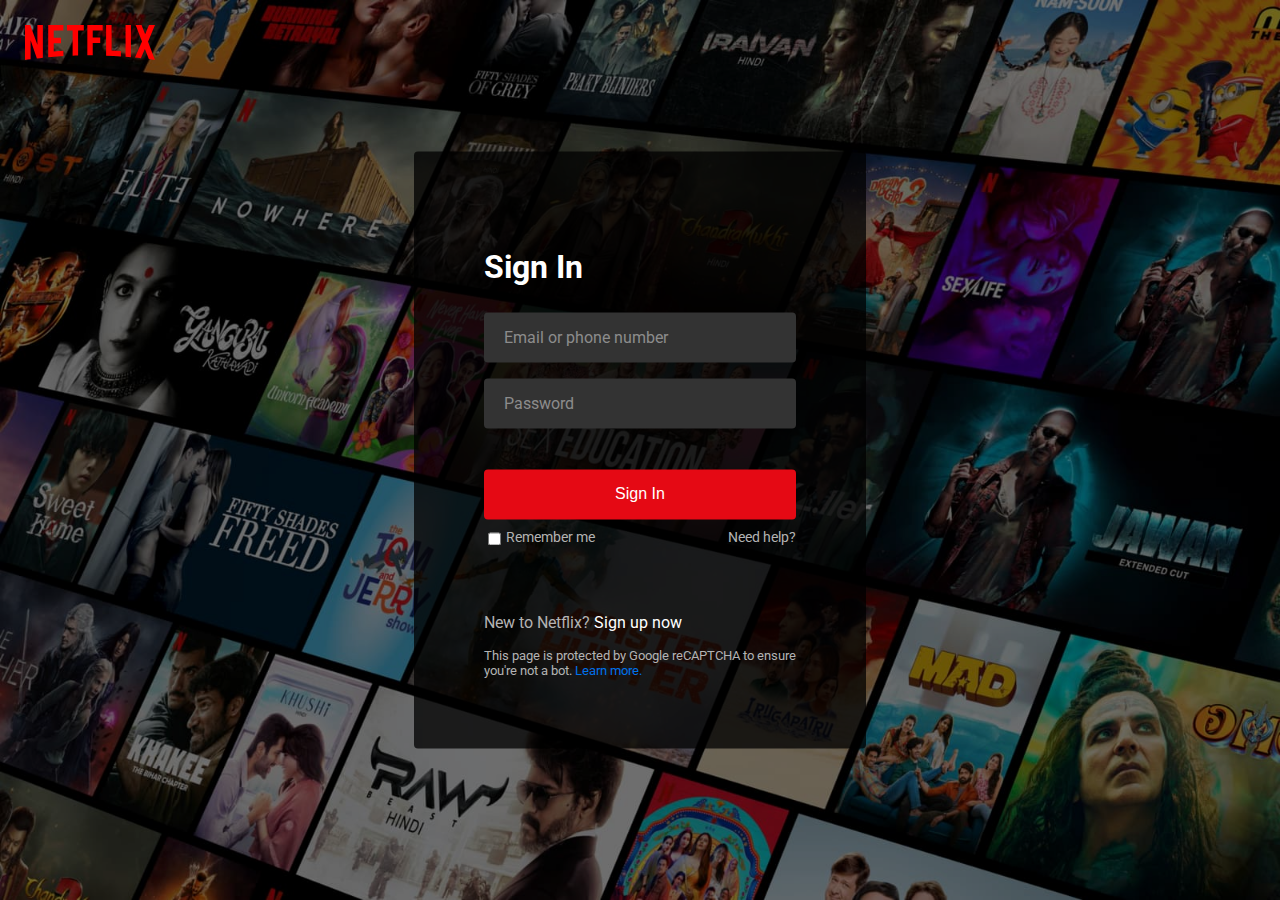
<file: signin.html>
<html lang="en">
  <head>
    <meta charset="UTF-8" />
    <meta name="viewport" content="width=device-width, initial-scale=1.0" />
    <title>Netflix</title>
    <link rel="stylesheet" href="sign.css" />
    <link rel="shortcut icon" href="favicon.ico" type="image/x-icon" />
  </head>
  <body>
    <div class="overlay"></div>
    <img class="logo" src="assets\images\logo.svg" alt="netflix logo" />
    <!-- login form -->
    <div class="form-wrapper">
      <h2>Sign In</h2>
      <form action="#">
        <div class="form-control">
          <input type="text" required />
          <label>Email or phone number</label>
        </div>
        <div class="form-control">
          <input type="password" required />
          <label>Password</label>
        </div>
        <button type="submit">Sign In</button>
        <div class="form-help">
          <div class="remember-me">
            <input type="checkbox" id="remember-me" />
            <label for="remember-me">Remember me</label>
          </div>
          <a href="#">Need help?</a>
        </div>
      </form>
      <p>New to Netflix? <a href="#">Sign up now</a></p>
      <small>
        This page is protected by Google reCAPTCHA to ensure you're not a bot.
        <a href="#">Learn more.</a>
      </small>
    </div>
  </body>
</html>
</file>
<file: sign.css>
@import url("https://fonts.googleapis.com/css2?family=Roboto:wght@400;500;600;700&display=swap");
body {
  background-size: cover;
  background-attachment: fixed;
  margin: 0;
  padding: 0;
  background-image: url(assets/images/bg.jpg);
  font-family: "Roboto", sans-serif;
}
.overlay {
  position: absolute;
  top: 0;
  left: 0;
  width: 100%;
  height: 100%;
  background-color: rgba(0, 0, 0, 0.425); /* black with 50% opacity */
}
.logo {
  width: 130px;
  top: 25px;
  position: relative;
  left: 25px;
}
.form-wrapper {
  position: absolute;
  left: 50%;
  top: 50%;
  border-radius: 4px;
  padding: 70px;
  width: 312px;
  transform: translate(-50%, -50%);
  background: rgba(0, 0, 0, 0.75);
}
.form-wrapper h2 {
  color: #fff;
  font-size: 2rem;
}
.form-wrapper form {
  margin: 25px 0 65px;
}
form .form-control {
  height: 50px;
  position: relative;
  margin-bottom: 16px;
}
.form-control input {
  height: 100%;
  width: 100%;
  background: #333;
  border: none;
  outline: none;
  border-radius: 4px;
  color: #fff;
  font-size: 1rem;
  padding: 0 20px;
}
.form-control input:is(:focus, :valid) {
  background: #444;
  padding: 16px 20px 0;
}
.form-control label {
  position: absolute;
  left: 20px;
  top: 50%;
  transform: translateY(-50%);
  font-size: 1rem;
  pointer-events: none;
  color: #8c8c8c;
  transition: all 0.1s ease;
}
.form-control input:is(:focus, :valid) ~ label {
  font-size: 0.75rem;
  transform: translateY(-130%);
}
form button {
  width: 100%;
  padding: 16px 0;
  font-size: 1rem;
  background: #e50914;
  color: #fff;
  font-weight: 500;
  border-radius: 4px;
  border: none;
  outline: none;
  margin: 25px 0 10px;
  cursor: pointer;
  transition: 0.1s ease;
}
form button:hover {
  background: #c40812;
}
.form-wrapper a {
  text-decoration: none;
}
.form-wrapper a:hover {
  text-decoration: underline;
}
.form-wrapper :where(label, p, small, a) {
  color: #b3b3b3;
}
form .form-help {
  display: flex;
  justify-content: space-between;
}
form .remember-me {
  display: flex;
}
form .remember-me input {
  margin-right: 5px;
  accent-color: #b3b3b3;
}
form .form-help :where(label, a) {
  font-size: 0.9rem;
}
.form-wrapper p a {
  color: #fff;
}
.form-wrapper small {
  display: block;
  margin-top: 15px;
  color: #b3b3b3;
}
.form-wrapper small a {
  color: #0071eb;
}
@media (max-width: 740px) {
  body::before {
    display: none;
  }
  nav,
  .form-wrapper {
    padding: 20px;
  }
  nav a img {
    width: 140px;
  }
  .form-wrapper {
    width: 100%;
    top: 43%;
  }
  .form-wrapper form {
    margin: 25px 0 40px;
  }
}
</file>
